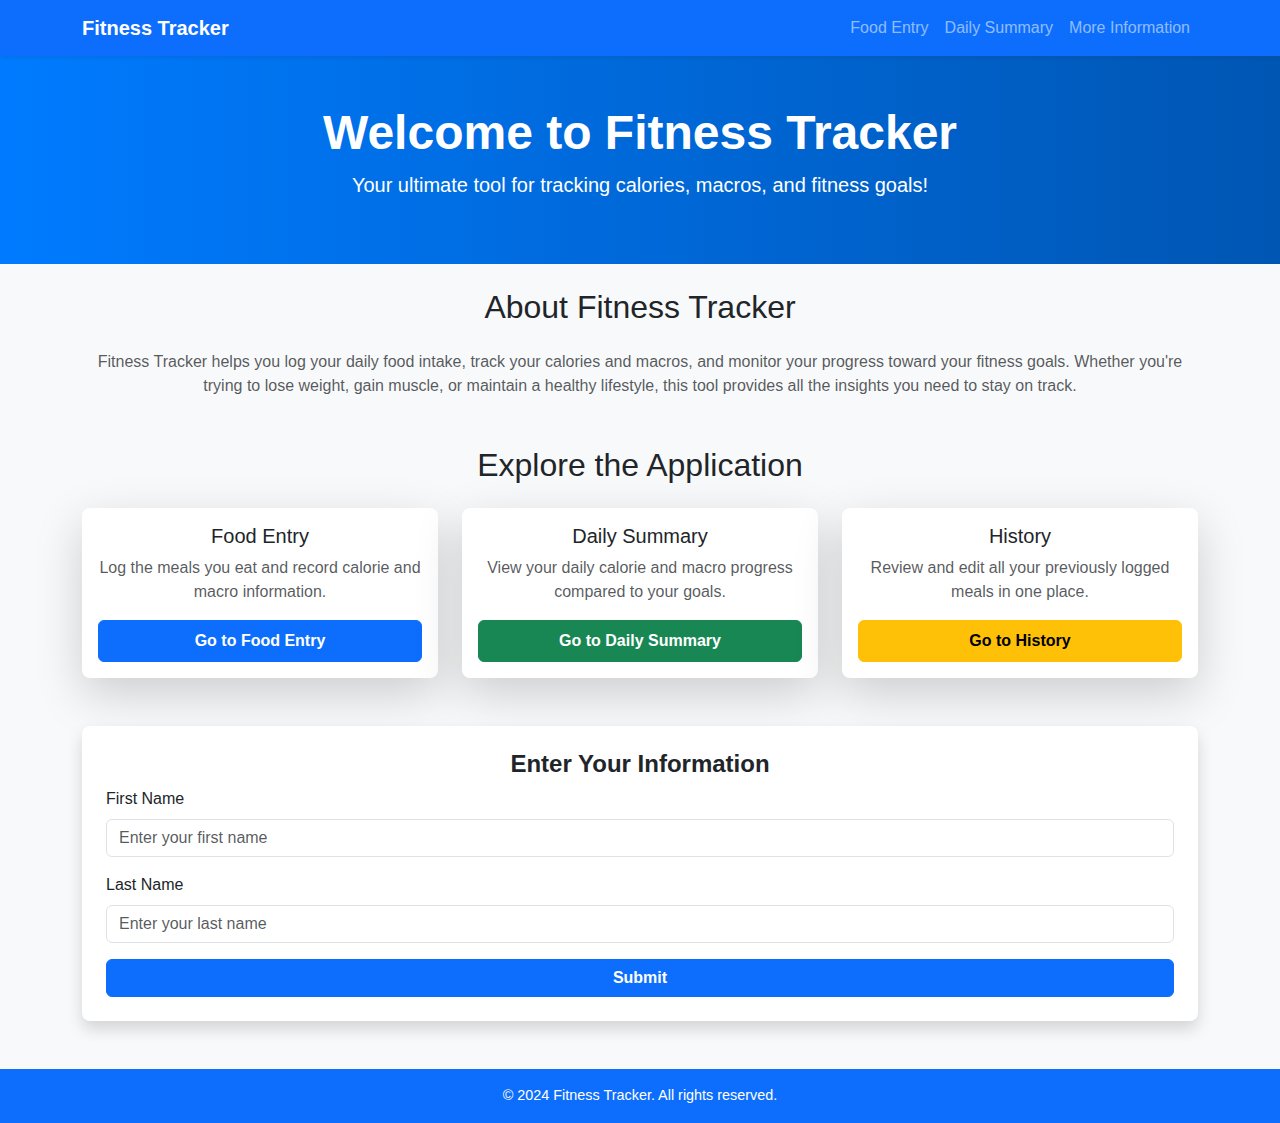
<file: index.html>
<!DOCTYPE html>
<html lang="en">
<head>
  <meta charset="UTF-8">
  <meta name="viewport" content="width=device-width, initial-scale=1.0">
  <title>Fitness Tracker - Homepage</title>
  <link href="https://cdn.jsdelivr.net/npm/bootstrap@5.3.2/dist/css/bootstrap.min.css" rel="stylesheet">
  <link rel="stylesheet" href="style.css">
</head>
<body>
  <nav class="navbar navbar-expand-lg navbar-dark bg-primary shadow-sm">
    <div class="container">
      <a class="navbar-brand fw-bold" href="#">Fitness Tracker</a>
      <button class="navbar-toggler" type="button" data-bs-toggle="collapse" data-bs-target="#navbarNav">
        <span class="navbar-toggler-icon"></span>
      </button>
      <div class="collapse navbar-collapse" id="navbarNav">
        <ul class="navbar-nav ms-auto">
          <li class="nav-item"><a class="nav-link" href="food-entry.html">Food Entry</a></li>
          <li class="nav-item"><a class="nav-link" href="daily-summary.html">Daily Summary</a></li>
          <li class="nav-item"><a class="nav-link" href="info.html">More Information</a></li>
        </ul>
      </div>
    </div>
  </nav>

  <header class="bg-primary text-white text-center py-5 mb-4">
    <div class="container">
      <h1 class="display-5 fw-bold">Welcome to Fitness Tracker</h1>
      <p class="lead">Your ultimate tool for tracking calories, macros, and fitness goals!</p>
    </div>
  </header>

  <main class="container">
    <!-- About Section -->
    <section class="mb-5">
      <h2 class="text-center mb-4">About Fitness Tracker</h2>
      <p class="text-muted text-center">
        Fitness Tracker helps you log your daily food intake, track your calories and macros, and monitor your progress toward your fitness goals. Whether you're trying to lose weight, gain muscle, or maintain a healthy lifestyle, this tool provides all the insights you need to stay on track.
      </p>
    </section>
  
    <!-- Navigation Section -->
    <section class="mb-5">
      <h2 class="text-center mb-4">Explore the Application</h2>
      <div class="row g-4">
        <!-- Food Entry -->
        <div class="col-md-4">
          <div class="card shadow-lg border-0 h-100">
            <div class="card-body text-center">
              <h5 class="card-title">Food Entry</h5>
              <p class="card-text text-muted">Log the meals you eat and record calorie and macro information.</p>
              <a href="food-entry.html" class="btn btn-primary w-100 py-2">Go to Food Entry</a>
            </div>
          </div>
        </div>
        <!-- Daily Summary -->
        <div class="col-md-4">
          <div class="card shadow-lg border-0 h-100">
            <div class="card-body text-center">
              <h5 class="card-title">Daily Summary</h5>
              <p class="card-text text-muted">View your daily calorie and macro progress compared to your goals.</p>
              <a href="daily-summary.html" class="btn btn-success w-100 py-2">Go to Daily Summary</a>
            </div>
          </div>
        </div>
        <!-- History -->
        <div class="col-md-4">
          <div class="card shadow-lg border-0 h-100">
            <div class="card-body text-center">
              <h5 class="card-title">History</h5>
              <p class="card-text text-muted">Review and edit all your previously logged meals in one place.</p>
              <a href="history.html" class="btn btn-warning w-100 py-2">Go to History</a>
            </div>
          </div>
        </div>
      </div>
    </section>
  
    <!-- User Input Section -->
    <div class="card shadow p-4 mb-5" id="name-input-section">
      <h2 class="text-center">Enter Your Information</h2>
      <form id="user-info-form">
        <div class="mb-3">
          <label for="first-name" class="form-label">First Name</label>
          <input type="text" class="form-control" id="first-name" placeholder="Enter your first name" required>
        </div>
        <div class="mb-3">
          <label for="last-name" class="form-label">Last Name</label>
          <input type="text" class="form-control" id="last-name" placeholder="Enter your last name" required>
        </div>
        <button type="submit" class="btn btn-primary w-100">Submit</button>
      </form>
    </div>

    <div class="card shadow p-4 mb-5" id="bmr-input-section" style="display: none;">
      <h2 class="text-center">Calculate Your BMR and TDEE</h2>
      <form id="bmr-form">
        <div class="mb-3">
          <label for="age" class="form-label">Age</label>
          <input type="number" class="form-control" id="age" placeholder="Enter your age" required>
        </div>
        <div class="mb-3">
          <label for="weight" class="form-label">Weight (lbs)</label>
          <input type="number" class="form-control" id="weight" placeholder="Enter your weight in pounds" required>
        </div>
        <div class="row">
          <div class="col-md-6">
            <label for="height-feet" class="form-label">Height (Feet)</label>
            <input type="number" class="form-control" id="height-feet" placeholder="Feet" required>
          </div>
          <div class="col-md-6">
            <label for="height-inches" class="form-label">Height (Inches)</label>
            <input type="number" class="form-control" id="height-inches" placeholder="Inches" required>
          </div>
        </div>
        <div class="mb-3">
          <label for="activity-level" class="form-label">Activity Level</label>
          <select class="form-select" id="activity-level" required>
            <option value="">Select your activity level</option>
            <option value="1.2">Sedentary (little or no exercise)</option>
            <option value="1.375">Lightly active (light exercise/sports 1-3 days/week)</option>
            <option value="1.55">Moderately active (moderate exercise/sports 3-5 days/week)</option>
            <option value="1.725">Very active (hard exercise/sports 6-7 days a week)</option>
            <option value="1.9">Super active (very hard exercise/physical job)</option>
          </select>
        </div>
        <button type="submit" class="btn btn-primary w-100">Calculate</button>
      </form>
    </div>

    <div class="card shadow p-4" id="results-section" style="display: none;">
      <h3 class="text-center">Hello, <span id="user-name"></span>!</h3>
      <p class="text-muted text-center">Your calculated BMR is: <strong id="bmr-result">0</strong> calories/day.</p>
      <p class="text-muted text-center">Your estimated TDEE is: <strong id="tdee-result">0</strong> calories/day.</p>
    </div>
  </main>

  <footer class="bg-primary text-white text-center py-3">
    <p class="mb-0">© 2024 Fitness Tracker. All rights reserved.</p>
  </footer>

  <script src="script.js"></script>
</body>
</html>
</file>
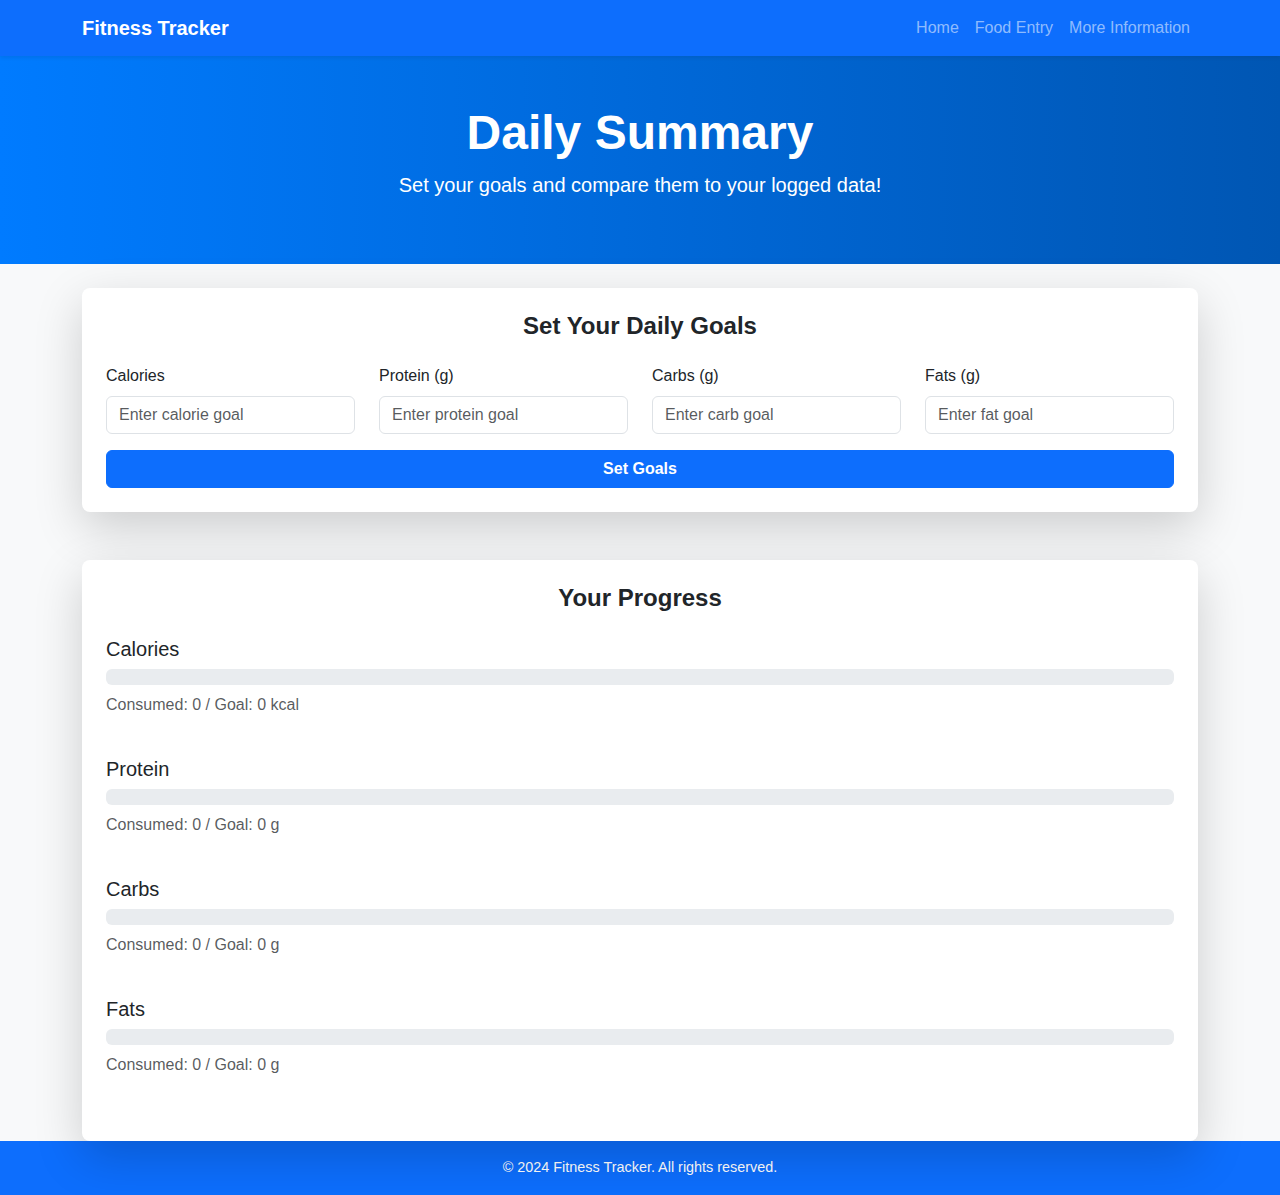
<file: daily-summary.html>
<!DOCTYPE html>
<html lang="en">
<head>
  <meta charset="UTF-8">
  <meta name="viewport" content="width=device-width, initial-scale=1.0">
  <title>Daily Summary</title>
  <link href="https://cdn.jsdelivr.net/npm/bootstrap@5.3.2/dist/css/bootstrap.min.css" rel="stylesheet">
  <link rel="stylesheet" href="style.css">
</head>
<body>
  <nav class="navbar navbar-expand-lg navbar-dark bg-primary shadow-sm">
    <div class="container">
      <a class="navbar-brand fw-bold" href="#">Fitness Tracker</a>
      <button class="navbar-toggler" type="button" data-bs-toggle="collapse" data-bs-target="#navbarNav">
        <span class="navbar-toggler-icon"></span>
      </button>
      <div class="collapse navbar-collapse" id="navbarNav">
        <ul class="navbar-nav ms-auto">
          <li class="nav-item"><a class="nav-link" href="index.html">Home</a></li>
          <li class="nav-item"><a class="nav-link" href="food-entry.html">Food Entry</a></li>
          <li class="nav-item"><a class="nav-link" href="info.html">More Information</a></li>
        </ul>
      </div>
    </div>
  </nav>

  <header class="bg-primary text-white text-center py-5 mb-4">
    <div class="container">
      <h1 class="display-5 fw-bold">Daily Summary</h1>
      <p class="lead">Set your goals and compare them to your logged data!</p>
    </div>
  </header>

  <main class="container">
    <!-- Goal Input Form -->
    <section class="mb-5">
      <div class="card shadow-lg p-4">
        <h2 class="text-center mb-4">Set Your Daily Goals</h2>
        <form id="goal-form">
          <div class="row mb-3">
            <div class="col-md-3">
              <label for="goal-calories" class="form-label">Calories</label>
              <input type="number" class="form-control" id="goal-calories" placeholder="Enter calorie goal" required>
            </div>
            <div class="col-md-3">
              <label for="goal-protein" class="form-label">Protein (g)</label>
              <input type="number" class="form-control" id="goal-protein" placeholder="Enter protein goal" required>
            </div>
            <div class="col-md-3">
              <label for="goal-carbs" class="form-label">Carbs (g)</label>
              <input type="number" class="form-control" id="goal-carbs" placeholder="Enter carb goal" required>
            </div>
            <div class="col-md-3">
              <label for="goal-fats" class="form-label">Fats (g)</label>
              <input type="number" class="form-control" id="goal-fats" placeholder="Enter fat goal" required>
            </div>
          </div>
          <button type="submit" class="btn btn-primary w-100">Set Goals</button>
        </form>
      </div>
    </section>

    <!-- Progress Section -->
    <section>
      <div class="card shadow-lg p-4">
        <h2 class="text-center mb-4">Your Progress</h2>
        <!-- Calorie Progress -->
        <div class="mb-4">
          <h5>Calories</h5>
          <div class="progress">
            <div id="calorie-progress" class="progress-bar" role="progressbar" style="width: 0%;" aria-valuenow="0" aria-valuemin="0" aria-valuemax="100">0%</div>
          </div>
          <p class="text-muted mt-2">Consumed: <span id="calories-consumed">0</span> / Goal: <span id="calorie-goal">0</span> kcal</p>
        </div>
        <!-- Protein Progress -->
        <div class="mb-4">
          <h5>Protein</h5>
          <div class="progress">
            <div id="protein-progress" class="progress-bar bg-success" role="progressbar" style="width: 0%;" aria-valuenow="0" aria-valuemin="0" aria-valuemax="100">0%</div>
          </div>
          <p class="text-muted mt-2">Consumed: <span id="protein-consumed">0</span> / Goal: <span id="protein-goal">0</span> g</p>
        </div>
        <!-- Carbs Progress -->
        <div class="mb-4">
          <h5>Carbs</h5>
          <div class="progress">
            <div id="carbs-progress" class="progress-bar bg-warning" role="progressbar" style="width: 0%;" aria-valuenow="0" aria-valuemin="0" aria-valuemax="100">0%</div>
          </div>
          <p class="text-muted mt-2">Consumed: <span id="carbs-consumed">0</span> / Goal: <span id="carbs-goal">0</span> g</p>
        </div>
        <!-- Fats Progress -->
        <div class="mb-4">
          <h5>Fats</h5>
          <div class="progress">
            <div id="fats-progress" class="progress-bar bg-danger" role="progressbar" style="width: 0%;" aria-valuenow="0" aria-valuemin="0" aria-valuemax="100">0%</div>
          </div>
          <p class="text-muted mt-2">Consumed: <span id="fats-consumed">0</span> / Goal: <span id="fats-goal">0</span> g</p>
        </div>
      </div>
    </section>
  </main>

  <footer class="bg-primary text-white text-center py-3">
    <p class="mb-0">© 2024 Fitness Tracker. All rights reserved.</p>
  </footer>

  <script src="script.js"></script>
</body>
</html>
</file>
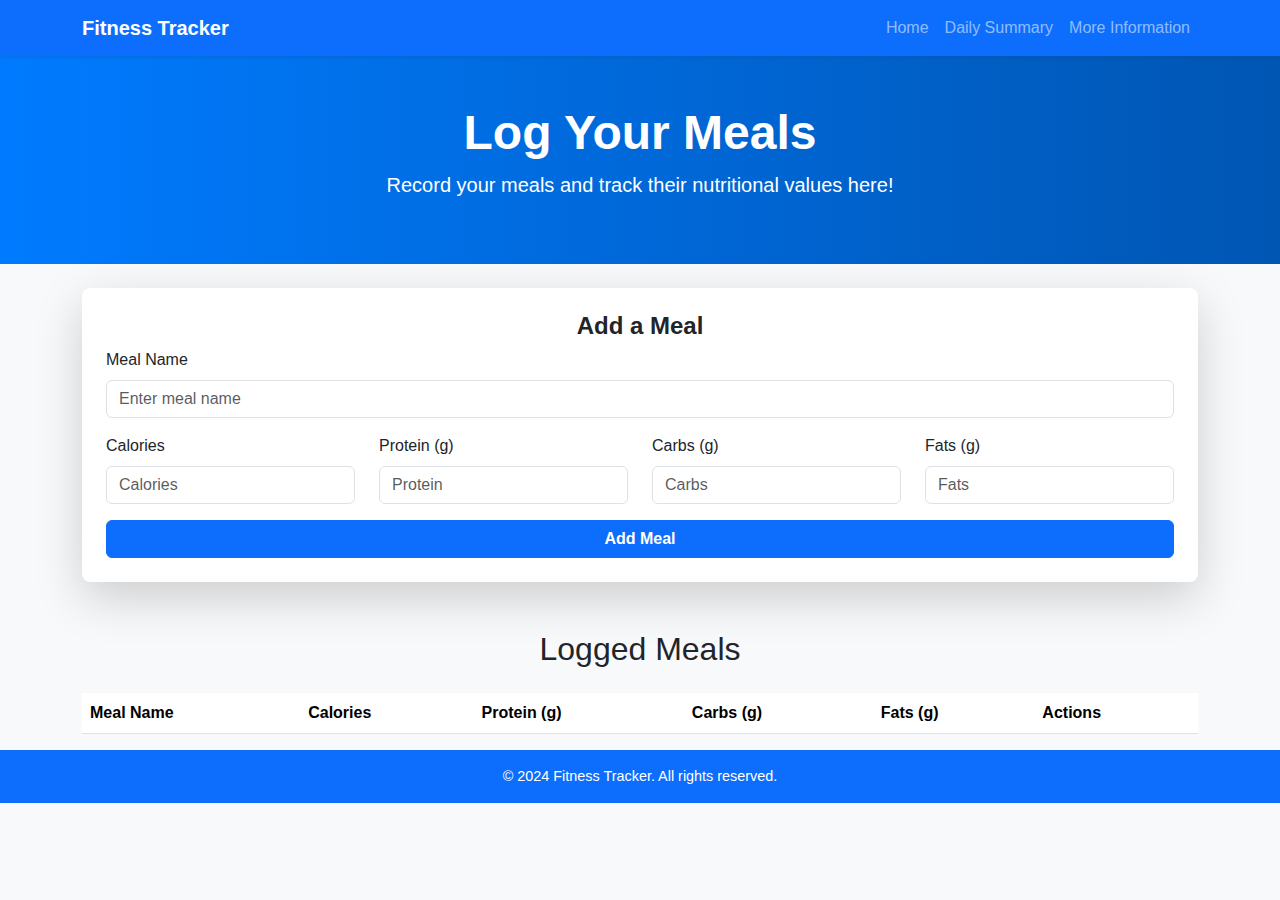
<file: food-entry.html>
<!DOCTYPE html>
<html lang="en">
<head>
  <meta charset="UTF-8">
  <meta name="viewport" content="width=device-width, initial-scale=1.0">
  <title>Food Entry</title>
  <link href="https://cdn.jsdelivr.net/npm/bootstrap@5.3.2/dist/css/bootstrap.min.css" rel="stylesheet">
  <link rel="stylesheet" href="style.css">
</head>
<body>
  <nav class="navbar navbar-expand-lg navbar-dark bg-primary shadow-sm">
    <div class="container">
      <a class="navbar-brand fw-bold" href="#">Fitness Tracker</a>
      <button class="navbar-toggler" type="button" data-bs-toggle="collapse" data-bs-target="#navbarNav">
        <span class="navbar-toggler-icon"></span>
      </button>
      <div class="collapse navbar-collapse" id="navbarNav">
        <ul class="navbar-nav ms-auto">
          <li class="nav-item"><a class="nav-link" href="index.html">Home</a></li>
          <li class="nav-item"><a class="nav-link" href="daily-summary.html">Daily Summary</a></li>
          <li class="nav-item"><a class="nav-link" href="info.html">More Information</a></li>
        </ul>
      </div>
    </div>
  </nav>

  <header class="bg-primary text-white text-center py-5 mb-4">
    <div class="container">
      <h1 class="display-5 fw-bold">Log Your Meals</h1>
      <p class="lead">Record your meals and track their nutritional values here!</p>
    </div>
  </header>

  <main class="container">
    <!-- Meal Logging Form -->
    <section class="mb-5">
      <div class="card shadow-lg p-4">
        <h2 class="text-center">Add a Meal</h2>
        <form id="meal-form">
          <div class="mb-3">
            <label for="meal-name" class="form-label">Meal Name</label>
            <input type="text" class="form-control" id="meal-name" placeholder="Enter meal name" required>
          </div>
          <div class="row">
            <div class="col-md-3">
              <label for="calories" class="form-label">Calories</label>
              <input type="number" class="form-control" id="calories" placeholder="Calories" required>
            </div>
            <div class="col-md-3">
              <label for="protein" class="form-label">Protein (g)</label>
              <input type="number" class="form-control" id="protein" placeholder="Protein" required>
            </div>
            <div class="col-md-3">
              <label for="carbs" class="form-label">Carbs (g)</label>
              <input type="number" class="form-control" id="carbs" placeholder="Carbs" required>
            </div>
            <div class="col-md-3">
              <label for="fats" class="form-label">Fats (g)</label>
              <input type="number" class="form-control" id="fats" placeholder="Fats" required>
            </div>
          </div>
          <button type="submit" class="btn btn-primary w-100 mt-3">Add Meal</button>
        </form>
      </div>
    </section>

    <!-- Logged Meals Table -->
    <section>
      <h2 class="text-center mb-4">Logged Meals</h2>
      <div class="table-responsive">
        <table class="table table-striped">
          <thead>
            <tr>
              <th>Meal Name</th>
              <th>Calories</th>
              <th>Protein (g)</th>
              <th>Carbs (g)</th>
              <th>Fats (g)</th>
              <th>Actions</th>
            </tr>
          </thead>
          <tbody id="meals-table">
            <!-- Meals will be dynamically added here -->
          </tbody>
        </table>
      </div>
    </section>
  </main>

  <footer class="bg-primary text-white text-center py-3">
    <p class="mb-0">© 2024 Fitness Tracker. All rights reserved.</p>
  </footer>

  <script src="script.js"></script>
</body>
</html>
</file>
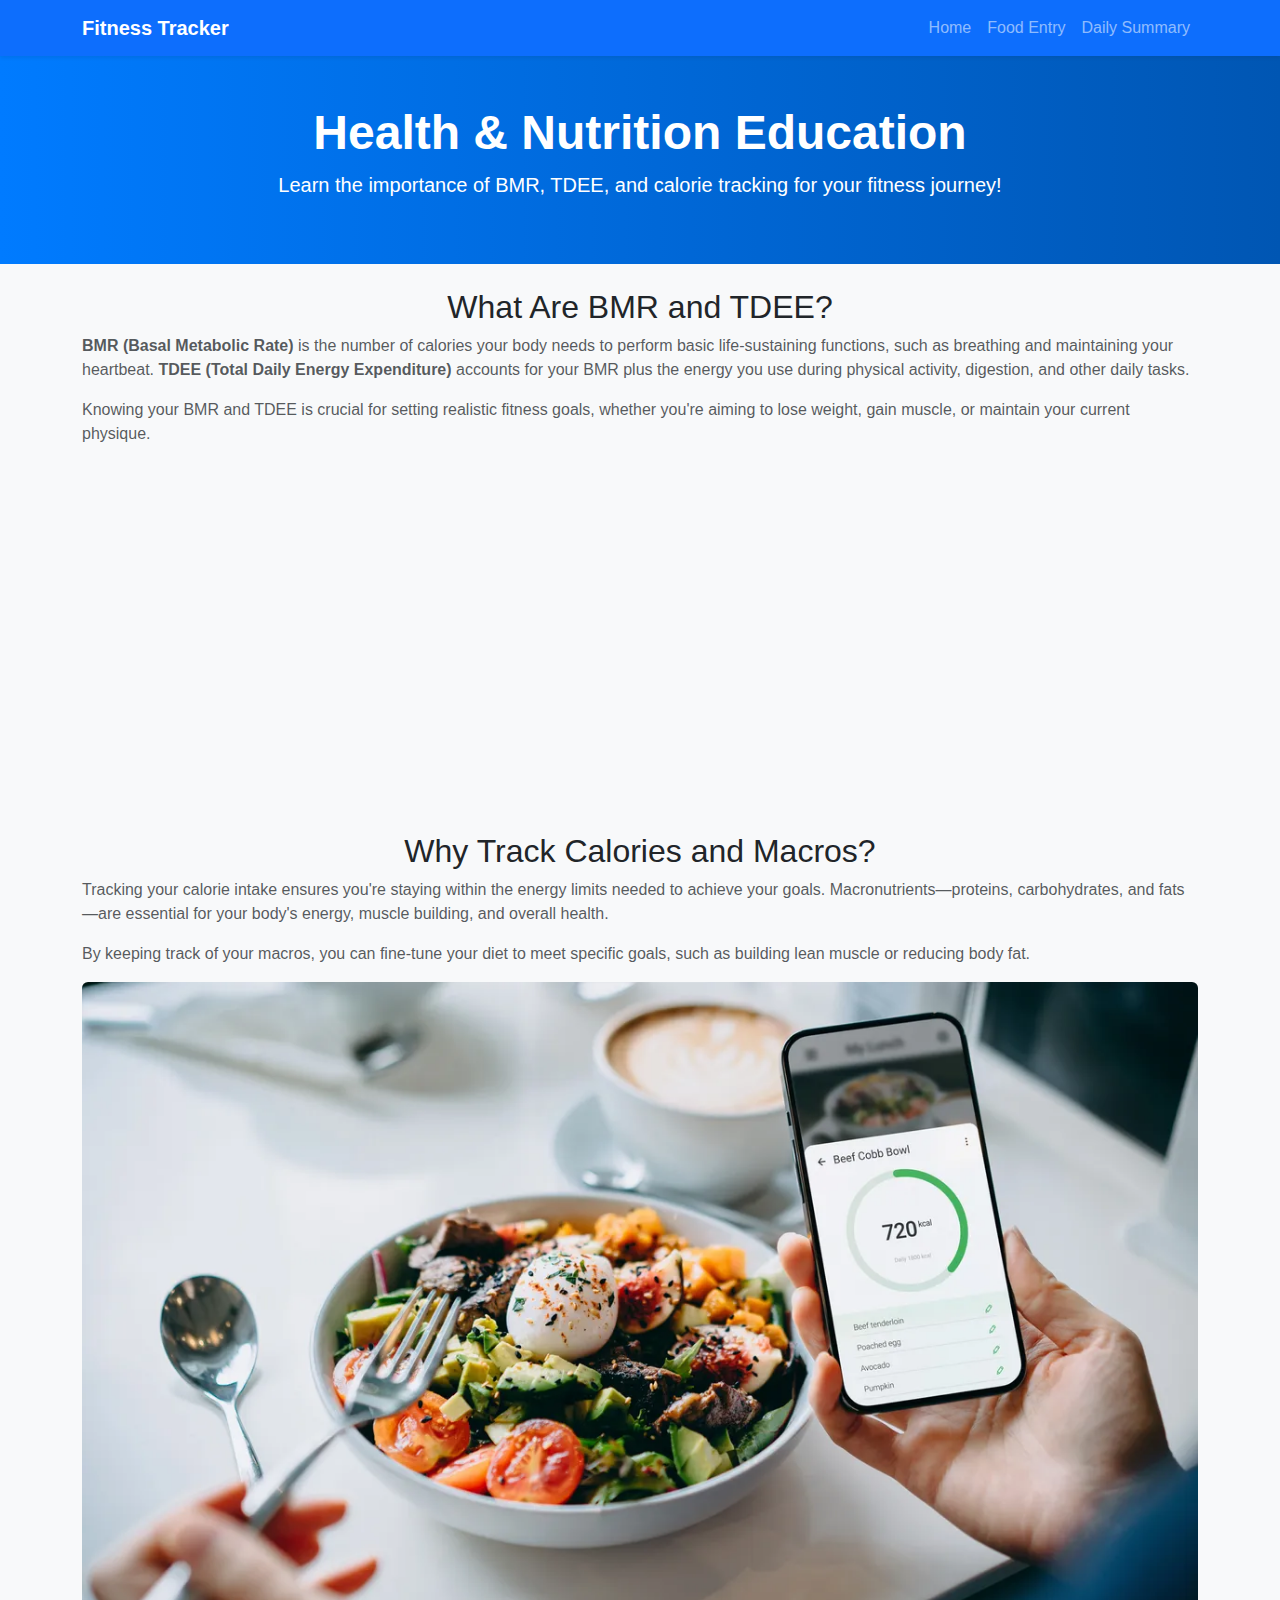
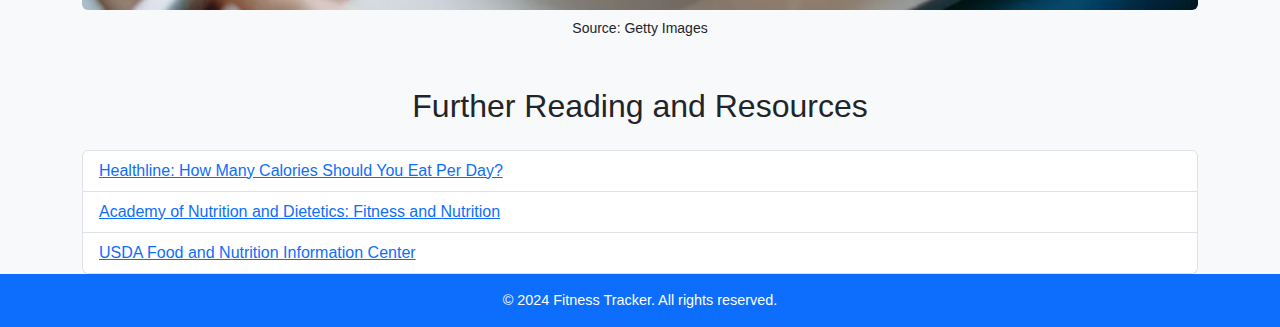
<file: info.html>
<!DOCTYPE html>
<html lang="en">
<head>
  <meta charset="UTF-8">
  <meta name="viewport" content="width=device-width, initial-scale=1.0">
  <title>Health & Nutrition Education</title>
  <link href="https://cdn.jsdelivr.net/npm/bootstrap@5.3.2/dist/css/bootstrap.min.css" rel="stylesheet">
  <link rel="stylesheet" href="style.css">
</head>
<body>
  <nav class="navbar navbar-expand-lg navbar-dark bg-primary shadow-sm">
    <div class="container">
      <a class="navbar-brand fw-bold" href="#">Fitness Tracker</a>
      <button class="navbar-toggler" type="button" data-bs-toggle="collapse" data-bs-target="#navbarNav">
        <span class="navbar-toggler-icon"></span>
      </button>
      <div class="collapse navbar-collapse" id="navbarNav">
        <ul class="navbar-nav ms-auto">
          <li class="nav-item"><a class="nav-link" href="index.html">Home</a></li>
          <li class="nav-item"><a class="nav-link" href="food-entry.html">Food Entry</a></li>
          <li class="nav-item"><a class="nav-link" href="daily-summary.html">Daily Summary</a></li>
        </ul>
      </div>
    </div>
  </nav>

  <header class="bg-primary text-white text-center py-5 mb-4">
    <div class="container">
      <h1 class="display-5 fw-bold">Health & Nutrition Education</h1>
      <p class="lead">Learn the importance of BMR, TDEE, and calorie tracking for your fitness journey!</p>
    </div>
  </header>

  <main class="container">
    <!-- Section: BMR and TDEE -->
    <section class="mb-5">
      <h2 class="text-center">What Are BMR and TDEE?</h2>
      <p class="text-muted">
        <strong>BMR (Basal Metabolic Rate)</strong> is the number of calories your body needs to perform basic life-sustaining functions, such as breathing and maintaining your heartbeat.
        <strong>TDEE (Total Daily Energy Expenditure)</strong> accounts for your BMR plus the energy you use during physical activity, digestion, and other daily tasks.
      </p>
      <p class="text-muted">
        Knowing your BMR and TDEE is crucial for setting realistic fitness goals, whether you're aiming to lose weight, gain muscle, or maintain your current physique.
      </p>
      <div class="text-center">
        <iframe width="560" height="315" src="https://www.youtube.com/embed/BuyY-iLl0rw" title="What is BMR and TDEE" frameborder="0" allowfullscreen></iframe>
      </div>
    </section>

    <!-- Section: Importance of Tracking -->
    <section class="mb-5">
      <h2 class="text-center">Why Track Calories and Macros?</h2>
      <p class="text-muted">
        Tracking your calorie intake ensures you're staying within the energy limits needed to achieve your goals. Macronutrients—proteins, carbohydrates, and fats—are essential for your body's energy, muscle building, and overall health.
      </p>
      <p class="text-muted">
        By keeping track of your macros, you can fine-tune your diet to meet specific goals, such as building lean muscle or reducing body fat.
      </p>
      <div class="text-center">
        <img src="images/gettyimages-1345444168.webp" alt="Healthy Meal with Calorie Tracker" class="img-fluid rounded">
        <p class="small mt-2">Source: Getty Images</p>
      </div>      
    </section>

    <!-- Section: Additional Resources -->
    <section>
      <h2 class="text-center mb-4">Further Reading and Resources</h2>
      <ul class="list-group">
        <li class="list-group-item">
          <a href="https://www.healthline.com/nutrition/how-many-calories-per-day" target="_blank" class="text-primary">
            Healthline: How Many Calories Should You Eat Per Day?
          </a>
        </li>
        <li class="list-group-item">
          <a href="https://www.eatright.org/fitness" target="_blank" class="text-primary">
            Academy of Nutrition and Dietetics: Fitness and Nutrition
          </a>
        </li>
        <li class="list-group-item">
          <a href="https://www.nal.usda.gov/fnic" target="_blank" class="text-primary">
            USDA Food and Nutrition Information Center
          </a>
        </li>
      </ul>
    </section>
  </main>

  <footer class="bg-primary text-white text-center py-3">
    <p class="mb-0">© 2024 Fitness Tracker. All rights reserved.</p>
  </footer>

  <script src="script.js"></script>
</body>
</html>
</file>
<file: style.css>
body {
  font-family: 'Roboto', sans-serif;
  background-color: #f8f9fa;
}

header {
  background-image: linear-gradient(to right, #007bff, #0056b3);
}

.card {
  border: none;
  border-radius: 8px;
  transition: transform 0.3s, box-shadow 0.3s;
}

.card h2 {
  font-size: 1.5rem;
  font-weight: bold;
}

footer {
  font-size: 0.9rem;
}

.card:hover {
  transform: scale(1.05);
  box-shadow: 0 8px 20px rgba(0, 0, 0, 0.2);
}

.card .btn {
  font-weight: bold;
  transition: background-color 0.3s, color 0.3s;
}

.card .btn:hover {
  background-color: #fff !important;
  color: #000 !important;
}
</file>
